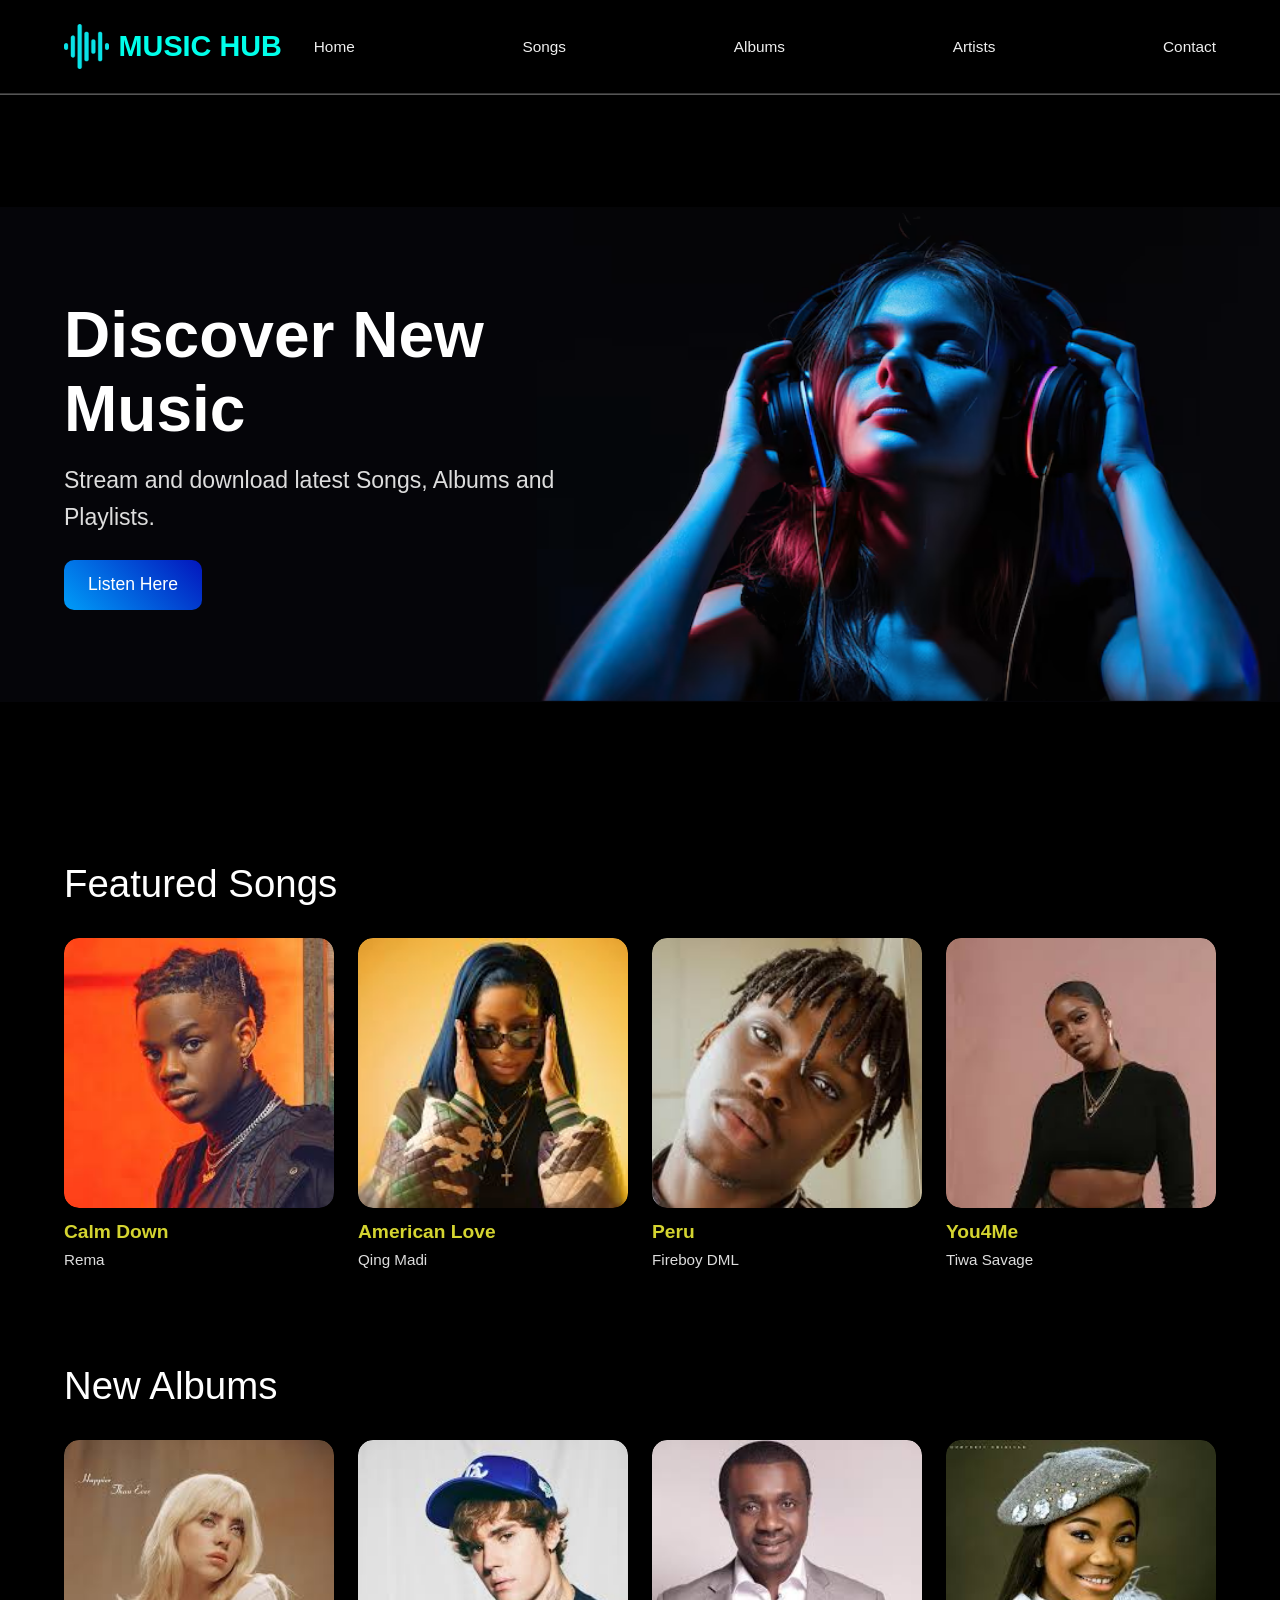
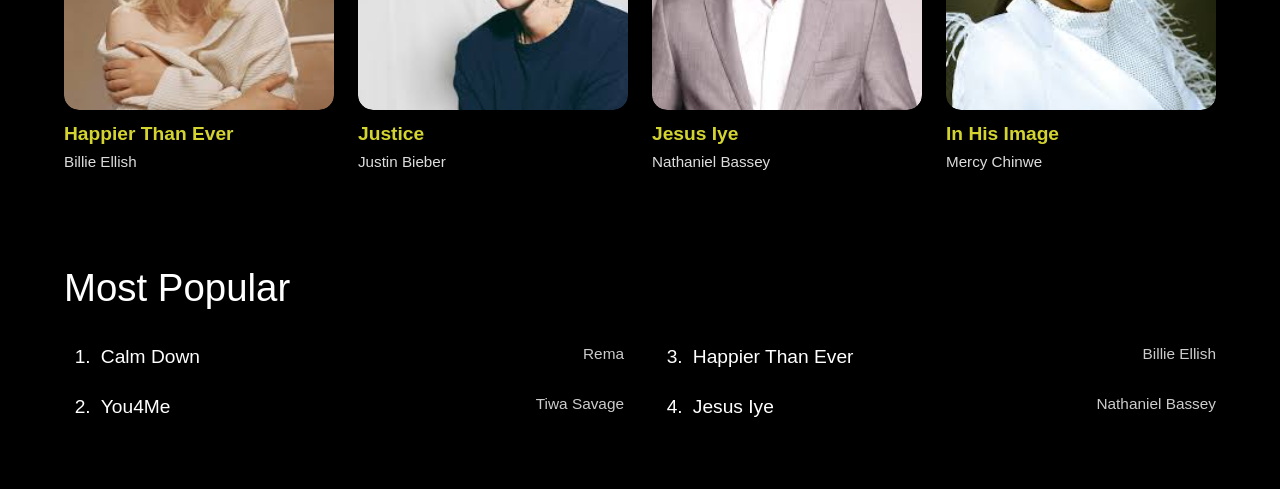
<file: index.html>
<!DOCTYPE html>
<html lang="en">
<head>
    <meta charset="UTF-8">
    <meta name="viewport" content="width=device-width, initial-scale=1.0">
    <title>Music Hub</title>
    <link rel="shortcut icon" href="./images/favicon Music hub.png" type="image/x-icon">
    <link rel="stylesheet" href="./css/style.css">
</head>
<body>
    
    <header class="row">
        <div class="logo row">
            <img src="./images/wave-sound.png" alt="Music Hub">
            <span class="musiclogo">MUSIC HUB</span> 
        </div>
        <nav>
            <ul class="row">
                <li><a href="index.html">Home</a></li>
                <li><a href="#">Songs</a></li>
                <li><a href="#">Albums</a></li>
                <li><a href="#">Artists</a></li>
                <li><a href="#">Contact</a></li>
            </ul>
        </nav>

        
            <button class="menu" id="menu"><img src="./images/menu.png" width="40px" alt="Menu"></button>
      

    </header>

    <section class="hero">
           <div class="overlay">
            <div class="hero_text">
                <h1>Discover New Music</h1>
                <p>Stream and download latest Songs, Albums and Playlists.</p>
                <a href="./For you.html">Listen Here</a>
            </div>
           </div>
    </section>

   <section class="featured_songs">
    <h1>Featured Songs</h1>
    <div class="card_container row">
        <div class="card">
            <div class="card_image">
                  <img src="./images/Rema.jfif" alt="Rema">
            </div>
            <h1>Calm Down</h1>
            <p>Rema</p>
        </div>
        <div class="card">
            <div class="card_image">
                  <img src="./images/Qing Madi.jfif" alt="Qing Madi">
            </div>
            <h1>American Love</h1>
            <p>Qing Madi</p>
        </div>
        <div class="card">
            <div class="card_image">
                  <img src="./images/Fireboy DNL.jfif" alt="Fireboy DML">
            </div>
            <h1>Peru</h1>
            <p>Fireboy DML</p>
        </div>
        <div class="card">
            <div class="card_image">
                  <img src="./images/Tiwa Savage.jfif" alt="Tiwa Savage">
            </div>
            <h1>You4Me</h1>
            <p>Tiwa Savage</p>
        </div>
    </div>
   </section>

   <section class="featured_songs new_albums">
    <h1>New Albums</h1>
    <div class="card_container row">
        <div class="card">
            <div class="card_image">
                  <img src="./images/Billie Ellish.jfif" alt="Rema">
            </div>
            <h1>Happier Than Ever</h1>
            <p>Billie Ellish</p>
        </div>
        <div class="card">
            <div class="card_image">
                  <img src="./images/Justi Bieber.jfif" alt="Qing Madi">
            </div>
            <h1>Justice</h1>
            <p>Justin Bieber</p>
        </div>
        <div class="card">
            <div class="card_image">
                  <img src="./images/Nathaniel Bassey.jfif" alt="Fireboy DML">
            </div>
            <h1>Jesus Iye</h1>
            <p>Nathaniel Bassey</p>
        </div>
        <div class="card">
            <div class="card_image">
                  <img src="./images/Mercy Chinwe.jfif" alt="Tiwa Savage">
            </div>
            <h1>In His Image</h1>
            <p>Mercy Chinwe</p>
        </div>
    </div>
   </section>
    <section class="popular_music">
        <h1>Most Popular</h1>
        <div class="music_wrapper">
            <div class="music">
                <ol>
                    <li>Calm Down <span>Rema</span></li>
                    <li>You4Me <span>Tiwa Savage</span></li>
                </ol>
            </div>
            <div class="music">
                <ol start="3">
                    <li>Happier Than Ever <span>Billie Ellish</span></li>
                    <li>Jesus Iye <span>Nathaniel Bassey</span></li>
                </ol>
            </div>
        </div>
    </section>

   
<script>
    const menuButton = document.getElementById("menu");
    const navigation = document.querySelector("header nav");

    menuButton.addEventListener("click", function () {
        navigation.classList.toggle("active");
    });

    navigation.querySelectorAll("a").forEach(function (link) {
        link.addEventListener("click", function () {
            navigation.classList.remove("active");
        });
    });
</script>
</body>
</html>
</file>
<file: css/style.css>
/* =========================
   GENERAL STYLES
========================= */

* {
    padding: 0;
    margin: 0;
    box-sizing: border-box;
}

html {
    scroll-behavior: smooth;
}

body {
    background-color: #000;
    font-family: Tahoma, sans-serif;
    color: #fff;
    overflow-x: hidden;
}

img {
    max-width: 100%;
}

.row {
    display: flex;
    justify-content: space-between;
    align-items: center;
}

/* =========================
   HEADER AND NAVIGATION
========================= */

header {
    padding: 1.5rem 4rem;
    display: flex;
    justify-content: space-between;
    align-items: center;
    gap: 2rem;
    position: relative;
    z-index: 100;
    border-bottom: 1px solid #333;
}

header .logo {
    display: flex;
    align-items: center;
    gap: 0.6rem;
    flex-shrink: 0;
}

header .logo img {
    width: 45px;
    height: auto;
}

header .logo span {
    font-size: 1.8rem;
    font-weight: 600;
    white-space: nowrap;
}

.musiclogo {
    color: rgb(0, 255, 234);
}

.hub {
    color: #00f;
}

header .logo span:hover {
    color: #00f;
    transition: 0.3s ease-in-out;
}

header nav {
    flex: 1;
    min-width: 0;
}

header nav ul {
    display: flex;
    justify-content: flex-end;
    align-items: center;
    gap: clamp(0.8rem, 2vw, 2rem);
    list-style: none;
}

header nav ul li a {
    text-decoration: none;
    color: #eee;
    font-size: clamp(0.9rem, 1.2vw, 1.2rem);
    transition: color 0.3s ease;
}

header nav ul li a:hover {
    color: #00f;
}

button.menu {
    display: none;
    background: transparent;
    border: none;
    cursor: pointer;
    flex-shrink: 0;
}

button.menu img {
    width: 35px;
    display: block;
}

/* =========================
   HERO SECTION
========================= */

.hero {
    min-height: 600px;
    min-height: 80vh;
    border-top: 1px solid #555;
    background-image: url("../images/hero_bg.png");
    background-repeat: no-repeat;
    background-position: right center;
    background-size: contain;
    display: flex;
    align-items: center;
}

.hero .overlay {
    width: 100%;
    padding: 3rem 4rem;
}

.hero .overlay .hero_text {
    width: 48%;
    max-width: 650px;
}

.hero .overlay .hero_text h1 {
    font-size: clamp(2.5rem, 5vw, 4.5rem);
    font-weight: 600;
    line-height: 1.15;
    overflow-wrap: break-word;
}

.hero .overlay .hero_text p {
    font-size: clamp(1rem, 1.8vw, 1.5rem);
    font-weight: 100;
    margin: 1rem 0 1.5rem;
    line-height: 1.6;
    color: #ddd;
}

.hero .overlay .hero_text a {
    display: inline-block;
    color: #fff;
    text-decoration: none;
    padding: 0.9rem 1.5rem;
    border-radius: 10px;
    font-size: 1.1rem;
    background: linear-gradient(45deg, #009df8, #0316bd);
    transition: transform 0.3s ease;
}

.hero .overlay .hero_text a:hover {
    transform: translateY(-3px);
}

/* =========================
   FEATURED SONGS AND ALBUMS
========================= */

.featured_songs {
    padding: 3rem 4rem;
}

.featured_songs > h1,
.popular_music > h1 {
    padding-bottom: 2rem;
    font-size: clamp(1.8rem, 3vw, 2.5rem);
    font-weight: 500;
}

.card_container {
    display: grid;
    grid-template-columns: repeat(4, minmax(0, 1fr));
    gap: 1.5rem;
}

.card_container .card {
    width: 100%;
    min-width: 0;
    overflow: hidden;
}

.card_container .card .card_image {
    overflow: hidden;
    border-radius: 15px;
    aspect-ratio: 1 / 1;
}

.card_container .card .card_image img {
    display: block;
    width: 100%;
    height: 100%;
    object-fit: cover;
    border-radius: 15px;
    transition: transform 0.4s ease-in-out;
}

.card_container .card .card_image img:hover {
    transform: scale(1.08);
}

.card_container .card h1 {
    color: rgb(212, 212, 48);
    font-size: clamp(1rem, 1.5vw, 1.4rem);
    padding-top: 0.8rem;
    padding-bottom: 0.5rem;
    overflow-wrap: anywhere;
}

.card_container .card p {
    color: #ddd;
    font-size: 0.95rem;
}

/* =========================
   MOST POPULAR MUSIC
========================= */

.popular_music {
    padding: 3rem 4rem;
}

.popular_music .music_wrapper {
    width: 100%;
    display: grid;
    grid-template-columns: repeat(2, minmax(0, 1fr));
    gap: 2rem;
}

.popular_music .music {
    width: 100%;
    min-width: 0;
}

.popular_music .music ol {
    width: 100%;
    padding-left: 2rem;
}

.popular_music .music ol li {
    width: 100%;
    line-height: 1.6;
    font-size: clamp(1rem, 1.5vw, 1.3rem);
    padding: 0 0 1.2rem 0.3rem;
    overflow-wrap: anywhere;
}

.popular_music .music_wrapper ol li span {
    display: block;
    float: right;
    margin-left: 0.5rem;
    font-size: clamp(0.85rem, 1.2vw, 1.1rem);
    font-weight: 100;
    color: #ccc;
}

/* =========================
   TABLETS AND SMALL LAPTOPS
========================= */

@media (max-width: 1024px) {
    header {
        padding: 1.3rem 2rem;
        gap: 1.2rem;
    }

    header .logo span {
        font-size: 1.5rem;
    }

    header .logo img {
        width: 40px;
    }

    header nav ul {
        gap: 1rem;
    }

    .hero .overlay {
        padding: 3rem 2rem;
    }

    .hero .overlay .hero_text {
        width: 52%;
    }

    .featured_songs,
    .popular_music {
        padding: 3rem 2rem;
    }

    .card_container {
        gap: 1rem;
    }
}

/* =========================
   MOBILE NAVIGATION
========================= */

@media (max-width: 768px) {
    header {
        padding: 1rem 1.2rem;
        gap: 0.8rem;
    }

    header .logo {
        gap: 0.4rem;
    }

    header .logo img {
        width: 35px;
    }

    header .logo span {
        font-size: clamp(1.1rem, 4vw, 1.5rem);
    }

    button.menu {
        display: block;
    }

    header nav {
        display: none;
        position: absolute;
        top: 100%;
        left: 0;
        width: 100%;
        padding: 1rem 1.5rem;
        background-color: #101010;
        border-bottom: 1px solid #333;
    }

    header nav.active {
        display: block;
    }

    header nav ul {
        display: flex;
        flex-direction: column;
        align-items: flex-start;
        gap: 0;
    }

    header nav ul li {
        width: 100%;
    }

    header nav ul li a {
        display: block;
        padding: 0.85rem 0;
        font-size: 1rem;
    }

    /* Hero */

    .hero {
        min-height: 520px;
        min-height: 70svh;
        background-size: auto 75%;
        background-position: right bottom;
    }

    .hero .overlay {
        padding: 3rem 1.5rem;
        background: linear-gradient(
            90deg,
            rgba(0, 0, 0, 0.95) 0%,
            rgba(0, 0, 0, 0.75) 55%,
            rgba(0, 0, 0, 0.1) 100%
        );
    }

    .hero .overlay .hero_text {
        width: 75%;
    }

    .hero .overlay .hero_text h1 {
        font-size: clamp(2.2rem, 7vw, 3.5rem);
    }

    .hero .overlay .hero_text p {
        font-size: 1rem;
        line-height: 1.6;
    }

    .hero .overlay .hero_text a {
        font-size: 1rem;
        padding: 0.8rem 1.2rem;
    }

    /* Song and album cards */

    .featured_songs,
    .popular_music {
        padding: 2.5rem 1.2rem;
    }

    .card_container {
        grid-template-columns: repeat(2, minmax(0, 1fr));
        gap: 1.5rem 1rem;
    }

    .card_container .card h1 {
        font-size: 1.1rem;
    }

    /* Popular music */

    .popular_music .music_wrapper {
        grid-template-columns: 1fr;
        gap: 0.5rem;
    }

    .popular_music .music ol li {
        font-size: 1.05rem;
    }

    .popular_music .music_wrapper ol li span {
        font-size: 0.9rem;
    }
}

/* =========================
   SMALL PHONES
========================= */

@media (max-width: 480px) {
    header {
        padding: 0.9rem 1rem;
    }

    header .logo img {
        width: 30px;
    }

    header .logo span {
        font-size: 1.1rem;
    }

    button.menu img {
        width: 30px;
    }

    .hero {
        min-height: 480px;
        min-height: 65svh;
        background-size: auto 60%;
        background-position: right bottom;
    }

    .hero .overlay {
        padding: 2.5rem 1rem;
    }

    .hero .overlay .hero_text {
        width: 100%;
        max-width: 340px;
    }

    .hero .overlay .hero_text h1 {
        font-size: clamp(2rem, 9vw, 2.7rem);
    }

    .hero .overlay .hero_text p {
        font-size: 0.95rem;
    }

    .featured_songs,
    .popular_music {
        padding: 2rem 1rem;
    }

    .featured_songs > h1,
    .popular_music > h1 {
        font-size: 1.7rem;
        padding-bottom: 1.3rem;
    }

    .card_container {
        gap: 1.3rem 0.8rem;
    }

    .card_container .card .card_image {
        border-radius: 10px;
    }

    .card_container .card .card_image img {
        border-radius: 10px;
    }

    .card_container .card h1 {
        font-size: 1rem;
        padding-top: 0.6rem;
    }

    .card_container .card p {
        font-size: 0.85rem;
    }

    .popular_music .music ol {
        padding-left: 1.5rem;
    }

    .popular_music .music ol li {
        font-size: 0.95rem;
        padding-bottom: 1rem;
    }

    .popular_music .music_wrapper ol li span {
        font-size: 0.8rem;
    }
}

/* =========================
   VERY NARROW PHONES
========================= */

@media (max-width: 350px) {
    header .logo span {
        font-size: 1rem;
    }

    .card_container {
        grid-template-columns: 1fr;
    }

    .hero .overlay .hero_text {
        width: 100%;
    }
}
</file>
